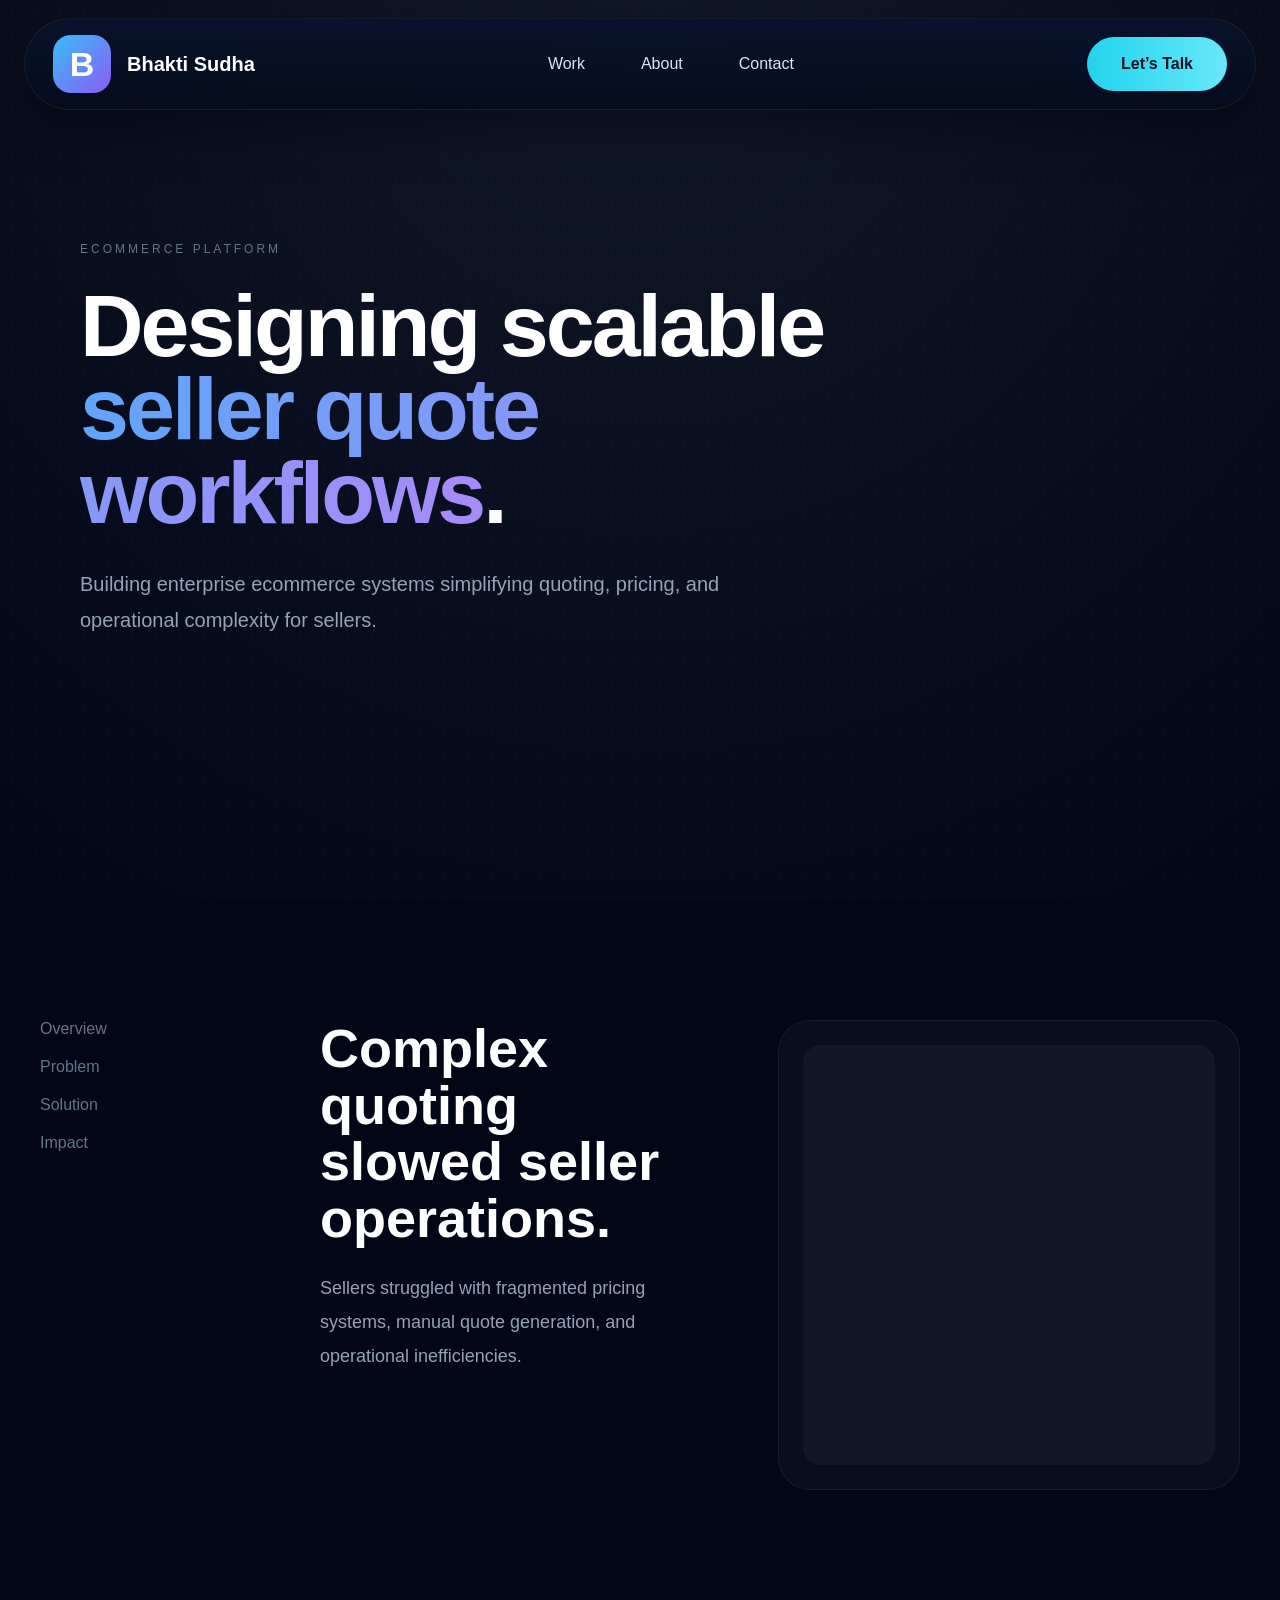
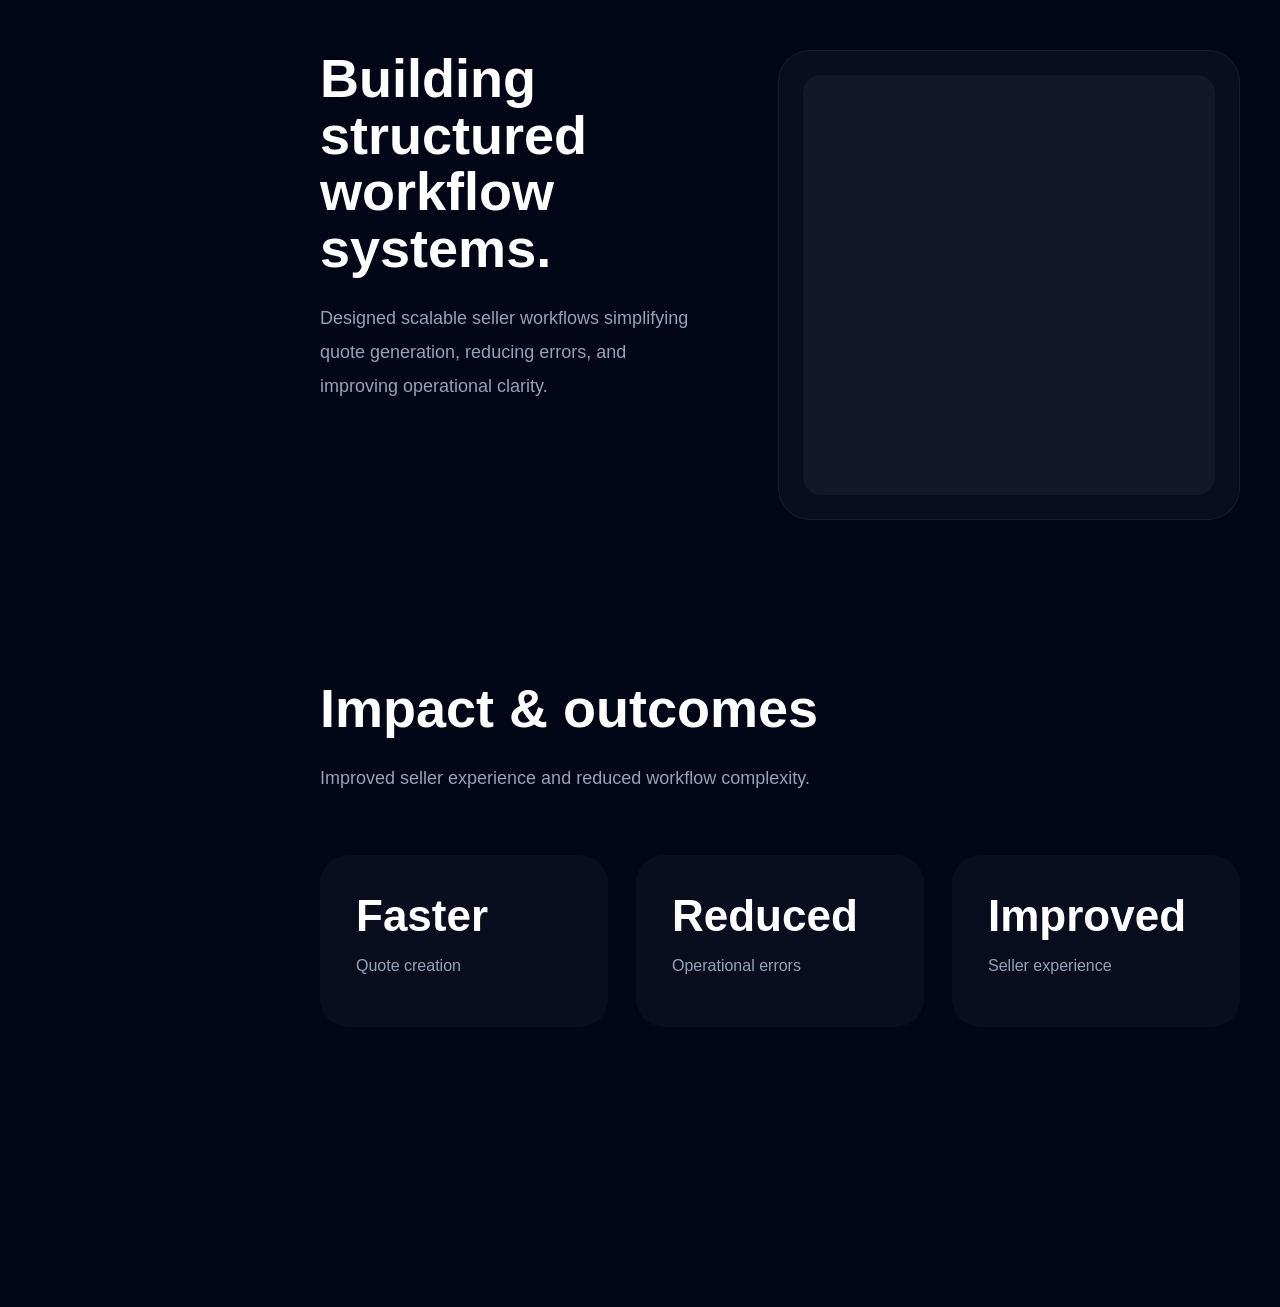
<file: cases/ecommerce.html>
<!DOCTYPE html><html lang='en'><head><meta charset='UTF-8'><meta name='viewport' content='width=device-width, initial-scale=1.0'><title>Ecommerce Seller Platform</title><style>html{scroll-behavior:smooth}body{margin:0;background:#020617;color:#fff;font-family:-apple-system,BlinkMacSystemFont,sans-serif;overflow-x:hidden}.noise{position:fixed;inset:0;opacity:.03;pointer-events:none;background-image:radial-gradient(#fff 1px,transparent 1px);background-size:24px 24px}.nav{position:fixed;top:18px;left:50%;transform:translateX(-50%);width:calc(100% - 48px);max-width:1800px;height:92px;padding:0 28px;display:flex;justify-content:space-between;align-items:center;z-index:1000;background:linear-gradient(180deg,rgba(9,19,44,.92),rgba(4,12,28,.88));backdrop-filter:blur(24px);border:1px solid rgba(255,255,255,.06);border-radius:999px;box-sizing:border-box;box-shadow:0 20px 50px rgba(0,0,0,.35)}.brand{display:flex;align-items:center;gap:16px;font-size:20px;font-weight:600}.brand-logo{width:58px;height:58px;border-radius:18px;display:flex;align-items:center;justify-content:center;background:linear-gradient(135deg,#38bdf8,#8b5cf6);font-size:34px;font-weight:700;color:white}.nav-links{display:flex;gap:56px}.nav-links a{color:#dbe4f0;text-decoration:none}.cta-nav{padding:18px 34px;border-radius:999px;background:linear-gradient(90deg,#22d3ee,#67e8f9);color:#04111f;text-decoration:none;font-weight:600}.hero{min-height:100vh;display:flex;align-items:center;padding:0 80px;background:radial-gradient(circle at top,#111827,#020617)}.hero-content{max-width:820px}.eyebrow{letter-spacing:3px;font-size:12px;color:#64748b;margin-bottom:28px}.hero h1{font-size:88px;line-height:.95;margin:0;letter-spacing:-3px}.hero h1 span{background:linear-gradient(90deg,#60a5fa,#a78bfa);-webkit-background-clip:text;-webkit-text-fill-color:transparent}.hero p{max-width:640px;font-size:20px;line-height:1.8;color:#94a3b8;margin-top:32px}.case-layout{display:grid;grid-template-columns:240px 1fr;gap:40px;max-width:1500px;margin:auto;padding:120px 40px}.side-nav{position:sticky;top:140px;height:max-content}.side-nav a{display:block;color:#64748b;text-decoration:none;margin-bottom:20px}.content section{padding-bottom:160px}.sticky-grid{display:grid;grid-template-columns:.9fr 1.1fr;gap:80px;align-items:start}.sticky-copy h2{font-size:54px;line-height:1.05;margin:0 0 24px}.sticky-copy p{font-size:18px;line-height:1.9;color:#94a3b8}.frame{background:rgba(255,255,255,.03);border:1px solid rgba(255,255,255,.06);padding:24px;border-radius:32px}.metrics{display:grid;grid-template-columns:repeat(3,1fr);gap:28px;margin-top:60px}.metric{padding:36px;background:rgba(255,255,255,.03);border-radius:28px}.metric h3{font-size:44px;margin:0 0 12px}.metric p{color:#94a3b8}.fade{opacity:0;transform:translateY(50px);transition:1s ease}.fade.visible{opacity:1;transform:translateY(0)}@media(max-width:900px){.nav-links{display:none}.hero{padding:0 24px}.hero h1{font-size:52px}.case-layout,.sticky-grid,.metrics{grid-template-columns:1fr}}</style></head><body><div class='noise'></div><nav class='nav'><div class='brand'><div class='brand-logo'>B</div><span>Bhakti Sudha</span></div><div class='nav-links'><a href='../index.html#work'>Work</a><a href='../index.html#about'>About</a><a href='../index.html#contact'>Contact</a></div><a class='cta-nav' href='../index.html#contact'>Let’s Talk</a></nav><section id='overview' class='hero'><div class='hero-content'><div class='eyebrow'>ECOMMERCE PLATFORM</div><h1>Designing scalable <span>seller quote workflows</span>.</h1><p>Building enterprise ecommerce systems simplifying quoting, pricing, and operational complexity for sellers.</p></div></section><div class='case-layout'><aside class='side-nav'><a href='#overview'>Overview</a><a href='#problem'>Problem</a><a href='#solution'>Solution</a><a href='#impact'>Impact</a></aside><main class='content'><section id='problem' class='fade'><div class='sticky-grid'><div class='sticky-copy'><h2>Complex quoting slowed seller operations.</h2><p>Sellers struggled with fragmented pricing systems, manual quote generation, and operational inefficiencies.</p></div><div class='frame'><div style='height:420px;border-radius:18px;background:rgba(255,255,255,.04)'></div></div></div></section><section id='solution' class='fade'><div class='sticky-grid'><div class='sticky-copy'><h2>Building structured workflow systems.</h2><p>Designed scalable seller workflows simplifying quote generation, reducing errors, and improving operational clarity.</p></div><div class='frame'><div style='height:420px;border-radius:18px;background:rgba(255,255,255,.04)'></div></div></div></section><section id='impact' class='fade'><div class='sticky-copy'><h2>Impact & outcomes</h2><p>Improved seller experience and reduced workflow complexity.</p></div><div class='metrics'><div class='metric'><h3>Faster</h3><p>Quote creation</p></div><div class='metric'><h3>Reduced</h3><p>Operational errors</p></div><div class='metric'><h3>Improved</h3><p>Seller experience</p></div></div></section></main></div><script>const fades=document.querySelectorAll('.fade');const observer=new IntersectionObserver(entries=>{entries.forEach(entry=>{if(entry.isIntersecting){entry.target.classList.add('visible')}})},{threshold:.15});fades.forEach(el=>observer.observe(el));</script></body></html>
</file>
